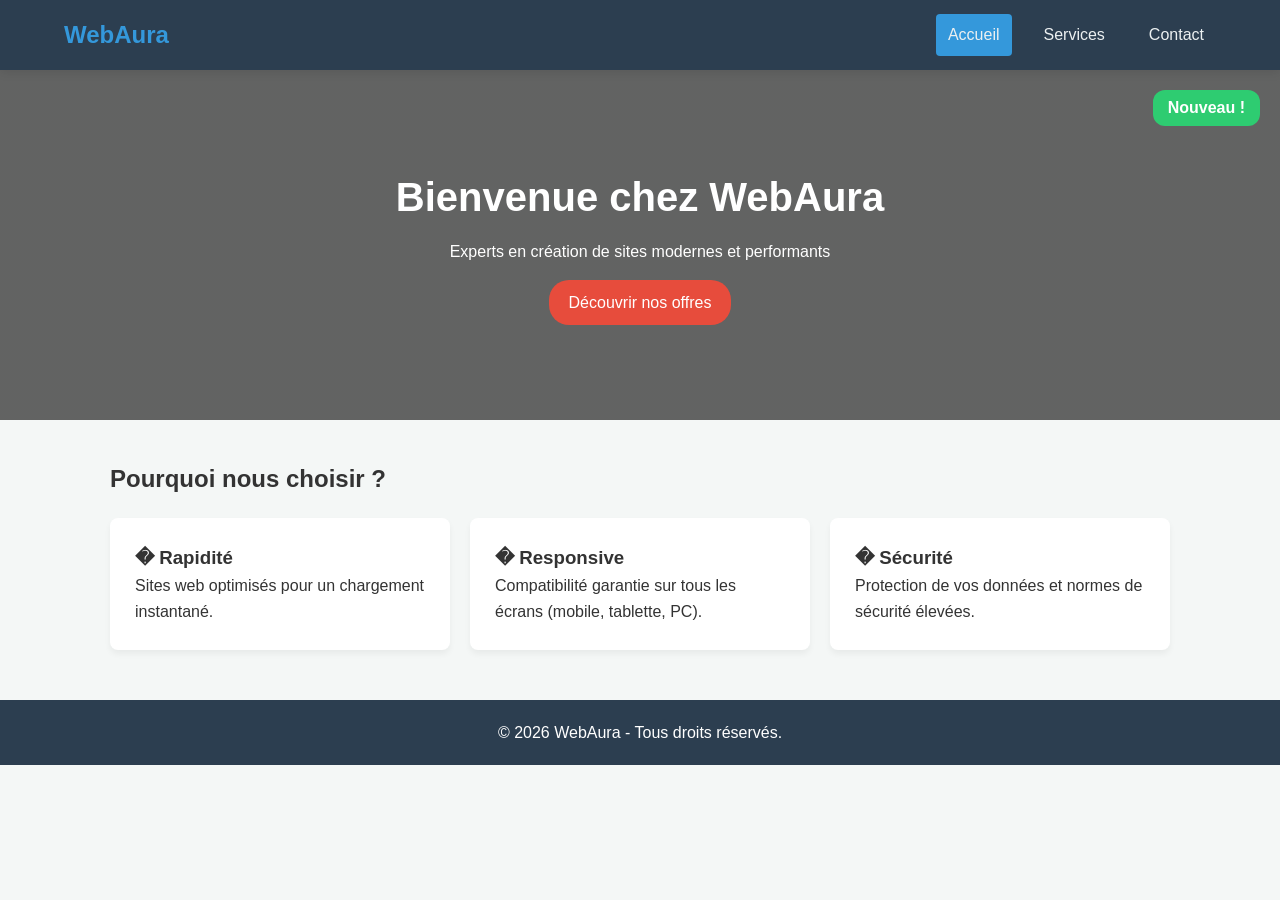
<file: index.html>
<!DOCTYPE html>
<html lang="fr">
<head>
<meta charset="UTF-8">
<meta name="viewport" content="width=device-width, initial-scale=1.0">
<title>Agence Web - Accueil</title>
<link rel="stylesheet" href="style.css">
</head>
<body>
<!-- Entête fixe avec Flexbox -->
    <header class="header-fixed">
    <div class="logo">WebAura</div>
    <nav class="nav-flex">
        <a href="index.html" class="active">Accueil</a>
        <a href="services.html">Services</a>
        <a href="contact.html">Contact</a>
    </nav>
    </header>
<!-- Section Hero avec Positionnement Absolu / Relatif -->
    <section class="hero-section">
        <div class="hero-overlay">
            <h1>Bienvenue chez WebAura</h1>
            <p>Experts en création de sites modernes et performants</p>
            <a href="services.html" class="btn-hero">Découvrir nos offres</a>
        </div>
        <span class="badge-promo">Nouveau !</span>
    </section>
<!-- Section Présentation rapide avec Flexbox -->
    <main class="main-container">
    <h2>Pourquoi nous choisir ?</h2>
    <div class="cards-flex-container">
    <div class="card">
        <h3>� Rapidité</h3>
        <p>Sites web optimisés pour un chargement instantané.</p>
    </div>
    <div class="card">
        <h3>� Responsive</h3>
        <p>Compatibilité garantie sur tous les écrans (mobile, tablette, PC).</p>
    </div>
    <div class="card">
        <h3>� Sécurité</h3>
        <p>Protection de vos données et normes de sécurité élevées.</p>
    </div>
    </div>
    </main>
<!-- Pied de page -->
    <footer>
        <p>&copy; 2026 WebAura - Tous droits réservés.</p>
    </footer>
</body>
</html>
</file>
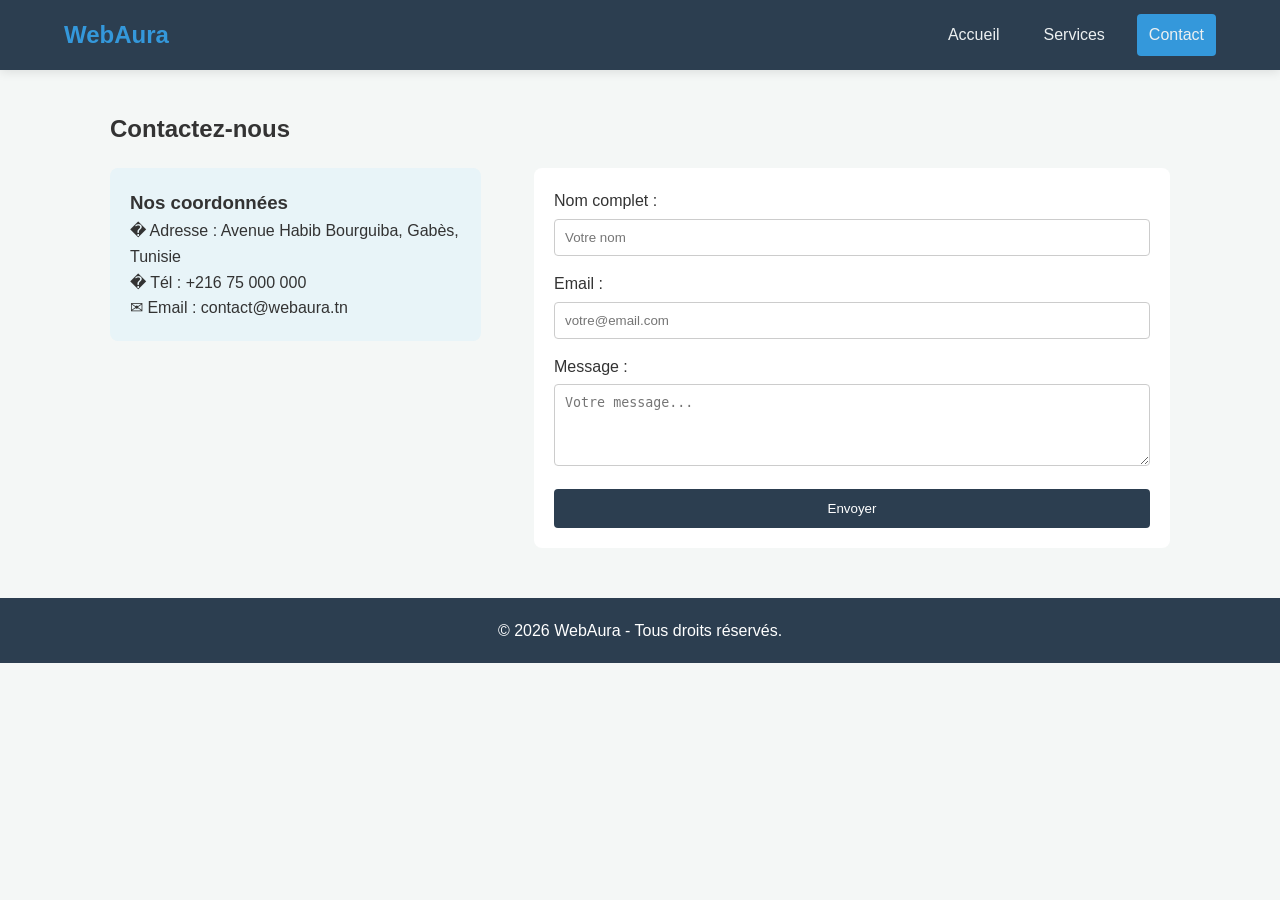
<file: contact.html>
<!DOCTYPE html>
<html lang="fr">
<head>
    <meta charset="UTF-8">
    <meta name="viewport" content="width=device-width, initial-scale=1.0">
    <title>Agence Web - Contact</title>
    <link rel="stylesheet" href="style.css">
</head>
<body>
    <header class="header-fixed">
        <div class="logo">WebAura</div>
        <nav class="nav-flex">
            <a href="index.html">Accueil</a>
            <a href="services.html">Services</a>
            <a href="contact.html" class="active">Contact</a>
        </nav>
    </header>
    <main class="main-container">
        <h2>Contactez-nous</h2>
        <div class="contact-wrapper">
            <!-- Bloc avec méthode Flottante (Float) -->
            <div class="info-box-float">
                <h3>Nos coordonnées</h3>
                <p>� Adresse : Avenue Habib Bourguiba, Gabès, Tunisie</p>
                <p>� Tél : +216 75 000 000</p>
                <p>✉ Email : contact@webaura.tn</p>
            </div>
            <!-- Formulaire aligné via Flexbox -->
            <form class="form-flex">
                <div class="form-group">
                    <label for="nom">Nom complet :</label>
                    <input type="text" id="nom" required placeholder="Votre nom">
                </div>
                <div class="form-group">
                    <label for="email">Email :</label>
                    <input type="email" id="email" required placeholder="votre@email.com">
                </div>
                <div class="form-group">
                    <label for="message">Message :</label>
                    <textarea id="message" rows="4" placeholder="Votre message..."></textarea>
                </div>
                <button type="submit" class="btn-submit">Envoyer</button>
            </form>
            <div class="clear"></div> 
            <!-- Nettoyage du float -->
            </div>
        </main>
        <footer>
            <p>&copy; 2026 WebAura - Tous droits réservés.</p>
        </footer>
</body>
</html>
</file>
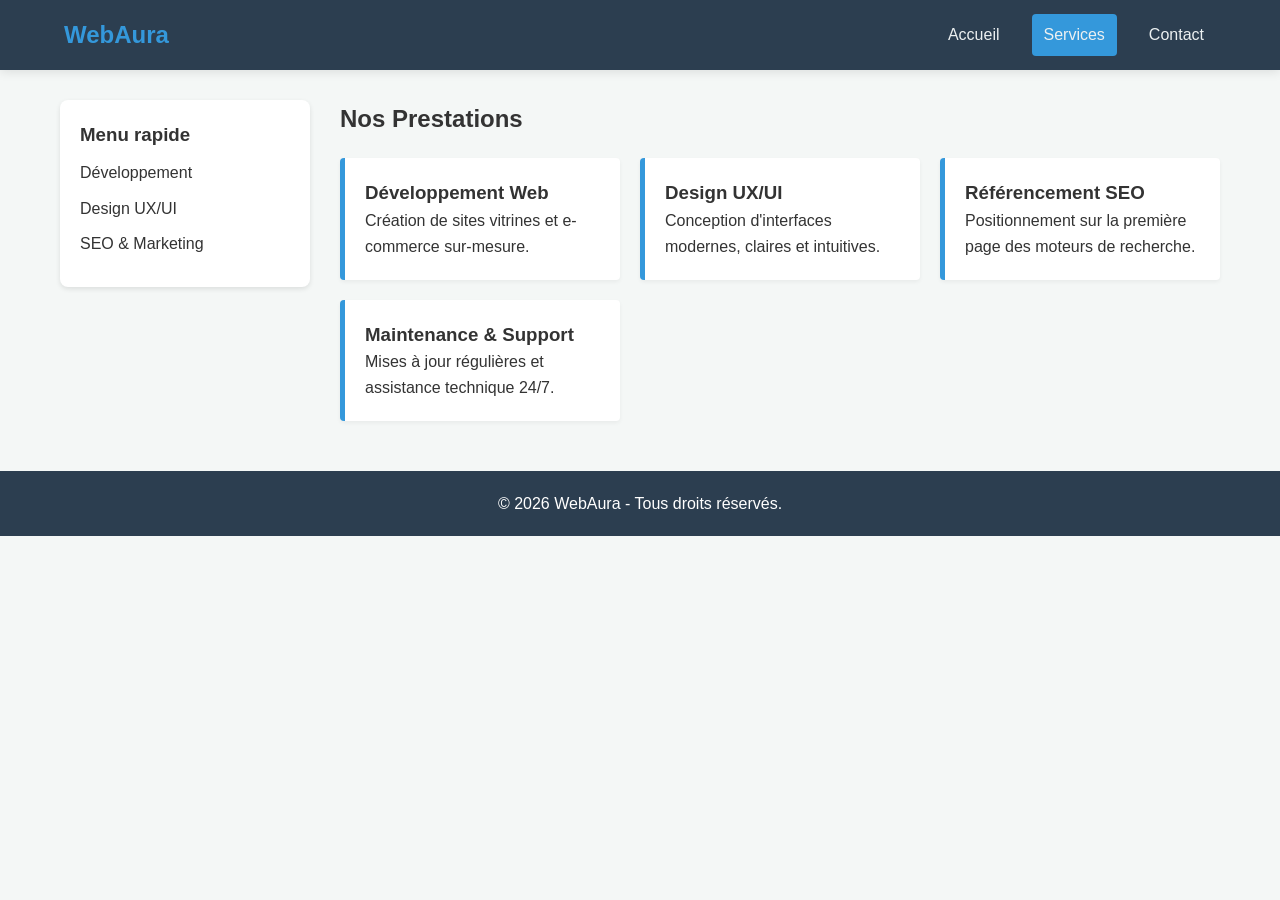
<file: services.html>
<!DOCTYPE html>
<html lang="fr">

<head>
    <meta charset="UTF-8">
    <meta name="viewport" content="width=device-width, initial-scale=1.0">
    <title>Agence Web - Services</title>
    <link rel="stylesheet" href="style.css">
</head>

<body>

    <header class="header-fixed">

        <div class="logo">WebAura</div>

        <nav class="nav-flex">
            <a href="index.html">Accueil</a>
            <a href="services.html" class="active">Services</a>
            <a href="contact.html">Contact</a>
        </nav>

    </header>

    <div class="layout-with-sidebar">

        <!-- Barre latérale -->
        <aside class="sidebar-sticky">

            <h3>Menu rapide</h3>

            <ul>
                <li><a href="#dev">Développement</a></li>
                <li><a href="#design">Design UX/UI</a></li>
                <li><a href="#seo">SEO & Marketing</a></li>
            </ul>

        </aside>

        <!-- Zone principale -->
        <section class="services-content">

            <h2>Nos Prestations</h2>

            <div class="services-grid">

                <article id="dev" class="service-box">
                    <h3>Développement Web</h3>
                    <p>Création de sites vitrines et e-commerce sur-mesure.</p>
                </article>

                <article id="design" class="service-box">
                    <h3>Design UX/UI</h3>
                    <p>Conception d'interfaces modernes, claires et intuitives.</p>
                </article>

                <article id="seo" class="service-box">
                    <h3>Référencement SEO</h3>
                    <p>Positionnement sur la première page des moteurs de recherche.</p>
                </article>

                <article class="service-box">
                    <h3>Maintenance & Support</h3>
                    <p>Mises à jour régulières et assistance technique 24/7.</p>
                </article>

            </div>

        </section>

    </div>

    <footer>
        <p>&copy; 2026 WebAura - Tous droits réservés.</p>
    </footer>

</body>
</html>
</file>
<file: style.css>
* {
    margin: 0;
    padding: 0;
    box-sizing: border-box;
}

body {
    font-family: 'Segoe UI', Tahoma, Geneva, Verdana, sans-serif;
    line-height: 1.6;
    background-color: #f4f7f6;
    color: #333;
    padding-top: 70px;
}

a {
    text-decoration: none;
    color: inherit;
}

.header-fixed {
    position: fixed;
    top: 0;
    left: 0;
    width: 100%;
    height: 70px;
    background-color: #2c3e50;
    color: white;
    z-index: 1000;

    display: flex;
    justify-content: space-between;
    align-items: center;

    padding: 0 5%;
    box-shadow: 0 2px 10px rgba(0, 0, 0, 0.1);
}

.logo {
    font-size: 1.5rem;
    font-weight: bold;
    color: #3498db;
}

.nav-flex {
    display: flex;
    gap: 20px;
}

.nav-flex a {
    color: #ecf0f1;
    padding: 8px 12px;
    border-radius: 4px;
    transition: background 0.3s;
}

.nav-flex a:hover,
.nav-flex a.active {
    background-color: #3498db;
}

.hero-section {
    position: relative;
    height: 350px;

    background:
        linear-gradient(rgba(0,0,0,0.6), rgba(0,0,0,0.6)),
        url('https://picsum.photos/1200/400') center/cover;

    display: flex;
    justify-content: center;
    align-items: center;
    text-align: center;
    color: white;
}

.hero-overlay h1 {
    font-size: 2.5rem;
    margin-bottom: 10px;
}

.btn-hero {
    display: inline-block;
    margin-top: 15px;
    padding: 10px 20px;
    background: #e74c3c;
    color: white;
    border-radius: 20px;
    transition: transform 0.2s;
}

.btn-hero:hover {
    transform: scale(1.05);
}

.badge-promo {
    position: absolute;
    top: 20px;
    right: 20px;

    background-color: #2ecc71;
    color: white;
    padding: 5px 15px;
    font-weight: bold;
    border-radius: 12px;
}
.main-container {
    max-width: 1100px;
    margin: 40px auto;
    padding: 0 20px;
}

.cards-flex-container {
    display: flex;
    flex-wrap: wrap;
    gap: 20px;
    margin-top: 20px;
}

.card {
    flex: 1 1 300px;
    background: white;
    padding: 25px;
    border-radius: 8px;
    box-shadow: 0 4px 6px rgba(0,0,0,0.05);
}
.layout-with-sidebar {
    display: flex;
    max-width: 1200px;
    margin: 30px auto;
    gap: 30px;
    padding: 0 20px;
}

.sidebar-sticky {
    flex: 0 0 250px;
    position: sticky;
    top: 90px;
    height: fit-content;

    background: white;
    padding: 20px;
    border-radius: 8px;
    box-shadow: 0 2px 5px rgba(0,0,0,0.1);
}

.sidebar-sticky ul {
    list-style: none;
    margin-top: 10px;
}

.sidebar-sticky li {
    margin-bottom: 10px;
}

.services-content {
    flex: 1;
}

.services-grid {
    display: grid;
    grid-template-columns: repeat(auto-fit, minmax(250px, 1fr));
    gap: 20px;
    margin-top: 20px;
}

.service-box {
    background: white;
    padding: 20px;
    border-left: 5px solid #3498db;
    border-radius: 4px;
    box-shadow: 0 2px 4px rgba(0,0,0,0.05);
}
.contact-wrapper {
    margin-top: 20px;
}

.info-box-float {
    float: left;
    width: 35%;
    background: #e8f4f8;
    padding: 20px;
    border-radius: 8px;
}

.form-flex {
    float: right;
    width: 60%;
    background: white;
    padding: 20px;
    border-radius: 8px;

    display: flex;
    flex-direction: column;
    gap: 15px;
}

.form-group input,
.form-group textarea {
    padding: 10px;
    border: 1px solid #ccc;
    border-radius: 4px;
    margin-top: 5px;
    width: 100%;
}

.btn-submit {
    background: #2c3e50;
    color: white;
    padding: 12px;
    border: none;
    border-radius: 4px;
    cursor: pointer;
}

.clear {
    clear: both;
}

footer {
    text-align: center;
    padding: 20px;
    background: #2c3e50;
    color: white;
    margin-top: 50px;
}

@media (max-width: 768px) {
    .layout-with-sidebar {
        flex-direction: column;
    }

    .info-box-float,
    .form-flex {
        float: none;
        width: 100%;
        margin-bottom: 20px;
    }

    .header-fixed {
        padding: 0 10px;
    }

    .nav-flex {
        gap: 5px;
    }

    .nav-flex a {
        padding: 6px;
    }

    .hero-overlay h1 {
        font-size: 1.8rem;
    }
}
</file>
